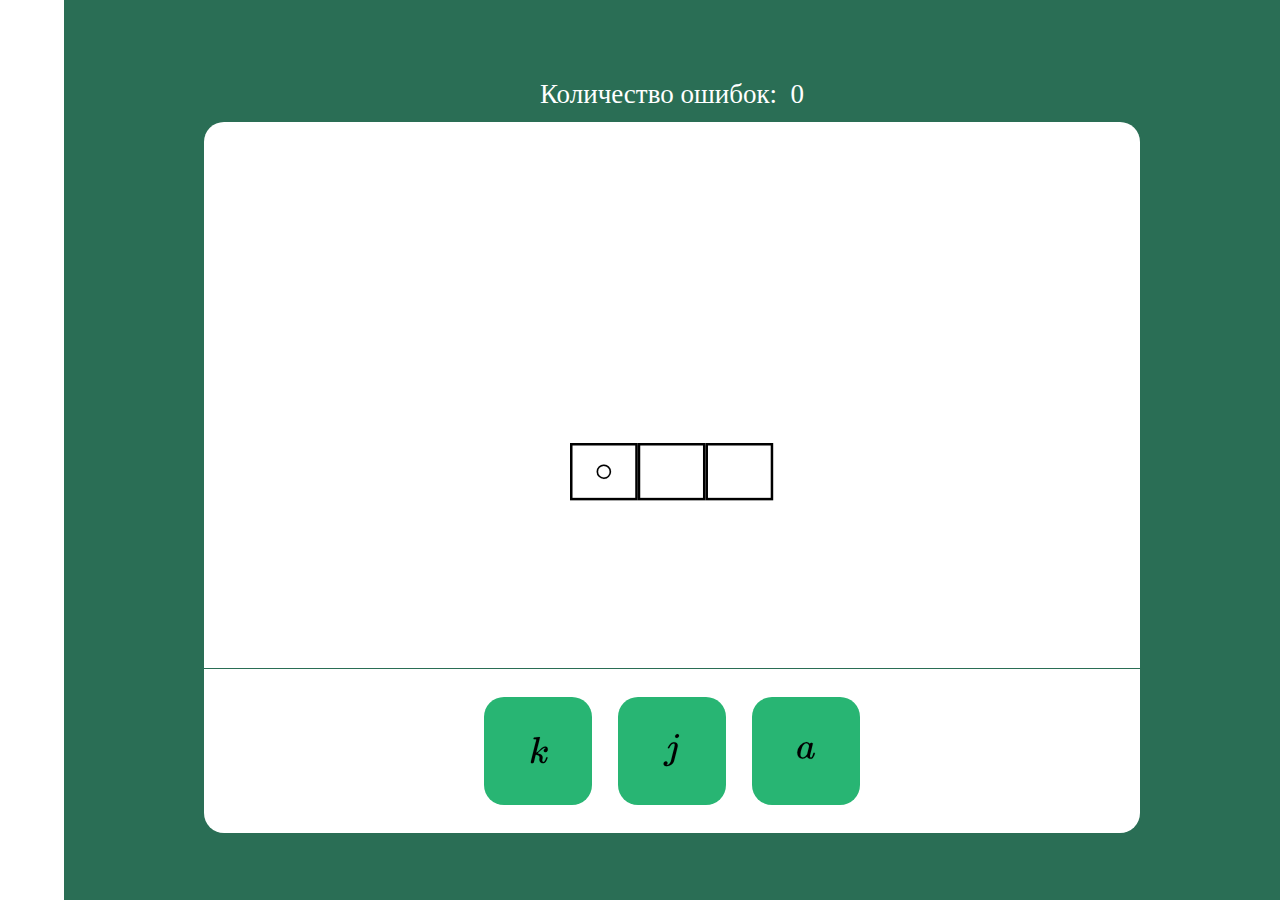
<file: pattern2.html>
<html>

<head>
  <link rel="icon" href="svg/favicon.svg">
  <link rel="stylesheet" href="pattern.css">
  <meta charset="utf-8">
  <meta name="viewport" content="width=device-width">
  <script id="MathJax-script" src="MathJax-3.1.2/es5/tex-svg-full.js"></script>
  <title>
    <!--aboba-->
  </title>
</head>

<body>
  <div class="menu">
    <div class="h2">
      <!--menuha-->
    </div>
  </div>
  <div class="main">
    <div class="massage">
      Количество ошибок: &nbsp;
      <div id="score">
        0
      </div>
    </div>
    <div class="formul">
      <div class="t">
      </div>
      <div class="h">
        &nbsp; | j |
        &nbsp; | a |
        &nbsp; | k |
      </div>
      <div class="t">
      </div>
      <div class="h">
        &nbsp; | b |
        &nbsp; | a |
        &nbsp; | l |
        &nbsp; | ó |
        &nbsp; | n |
        &nbsp; | e |
        &nbsp; | m |
      </div>
      <div class="t">
      </div>
      <div class="h">
        &nbsp; | v |
        &nbsp; | y |
        &nbsp; | l |
        &nbsp; | é |
        &nbsp; | t |
        &nbsp; | á |
      </div>
      <div class="t">
      </div>
      <div class="h">
        &nbsp; | s |
      </div>
      <div class="t">
      </div>
      <div class="h">
        &nbsp; | c |
        &nbsp; | v |
        &nbsp; | a |
        &nbsp; | l |
        &nbsp; | í |
        &nbsp; | k |
        &nbsp; | e |
        &nbsp; | m |
      </div>
      <hr>
      <div class="square">
      </div>
    </div>
  </div>
  <script src="pattern.js"></script>
</body>

</html>
</file>
<file: pattern.css>
body {
    margin: 0;
    height: 100%;
}
.menu {
    width: 5%;
    height: 100%;
    display: flex;
    flex-direction: column;
    align-items: center;
    justify-content: flex-start;
    float: left;
}
#sidebar {
    position: absolute;
    width: 40%;
    height: 100%;
    color: #2A6E55;
    background-color: white;
    border-right: 4px solid white ;
    font-family: Open Sans;
    justify-content: center;
    align-items: center;
    left: -740px;
    -moz-transition: all 300ms;
    -webkit-transition: all 300ms;
    transition: all 300ms;
}
#sidebar.active{
    left: 0px;
}
#sidebar ul li:first-child {
    display: flex;
    flex-direction: column;
    align-items: center;
    justify-content: center;
    font-size: 4.2vh;
    font-style: normal;
    font-weight: 800;
    text-align: center;
    width: 30%;
    line-height: 6vh;
    height: 20vh;
    text-align: center;
    color: #2A6E55;
    list-style: none;
}
#sidebar ul li a {
    color: #2A6E55;
    font-family: Open Sans;
    font-style: normal;
    font-weight: 800;
    text-decoration: none;
    font-size: 2.5vh;
}
#sidebar ul li a:hover {
    color:#91C273
}
#sidebar .btn{
    position: absolute;
    left: 760px;
    top: 2vh;
    padding: 10px;
    border-radius: 20px;
}
#sidebar .btn:hover {
    background:#2A6E55;
}
#sidebar .btn:hover span {
    background: white;
}
#sidebar .btn span{
    display: block;
    width: 2.7vh;
    height: 0.55vh;
    background-color: #2A6E55;
    margin: 4px 0;
}
.t{
    display: flex;
    justify-content: center;
    align-items: center;
    width: 60vh;
    height: 26vh;
    flex-direction: row;
    font-size: 3vh;
    font-family: Open Sans;
    color: black;
    text-align: center;
}
.massage{
    display: flex;
    justify-content: center;
    align-items: center;
    width: 40vh;
    height: 6vh;
    flex-direction: row;
    font-size: 3vh;
    font-family: Open Sans;
    color: white;
}
#score{
    color: white;
}
.bnext{
    outline: none;
    border: none;
    background-color: #FFB920;
    width: 15vh;
    height: 6vh;
    font-size: 2.5vh;
    font-family: Open Sans;
    border-radius: 20px;
    color : black;
}
.h2 svg {
    width: 5vh;
    height: 5vh;
}
.h2 svg:hover path {
    fill: #91C273;
}
.curala svg path {
    fill: #FFB920;
}
.icon_menu{
    width: 3.7vh;
    height: 3.7vh;
}
.man{
    position: fixed;
    top:90%;
    left:10%;
}
li {
    list-style-type: none;
    height: 7vh;
    display: flex;
    flex-direction: row;
    align-items: center;
    color: #2A6E55;
    font-family: Open Sans;
  }
ul {
    padding: 0;
    margin: 0;
  }    
.main{
    background-color: #2A6E55;
    width: 95%;
    height: 100%;
    display: flex;
    flex-direction: column;
    align-items: center;
    justify-content: center;
    
    
}
.formul{
    background-color: white;
    height: 79%;
    width: 77%;
    display: flex;
    flex-direction: column;
    align-items: center;
    border-radius: 20px;
}
.h{
    width: 75%;
    height: 55%;
    min-height: 55%;
    background-color: white;
    font-size: 4vh;
    display: flex;
    align-items: center;
    justify-content: center;
}
.h1{
    width: 100%;
    height: 7vh;
    display: flex;
    align-items: center;
    justify-content: center;


}
.h2{
    width: 100%;
    height: calc(100% - 7vh);
    display: flex;
    flex-direction: column;
    align-items: center;
    justify-content: center;
}
hr{
    border: none;
    background-color: #2A6E55;
    height: 0.2vh;
    width: 100%;
    margin: 0;
    display: flex;
    

}
.square{
    width: 75%;
    height: calc(100% - 65% - 0.2vh);
    background-color: white;
    display: flex;
    flex-direction: row;
    align-items: center;
    justify-content: center;

}
.sq1:first-child{
    margin-left: 0;
}

.sq1{
    border-radius: 20px;
    background-color: #28B573;
    height: 12vh;
    width: 12vh;
    display: flex;
    align-items: center;
    justify-content: center;
    margin-left: 2vw;
    font-size: 4vh;
}
.sq2:first-child{
    margin-left: 0;
}

.sq2{
    border-radius: 20px;
    background-color: #28B573;
    height: 10vh;
    width: 10vh;
    display: flex;
    align-items: center;
    justify-content: center;
    margin-left: 0.5vw;
    color: white;
    font-weight: bold;
}
</file>
